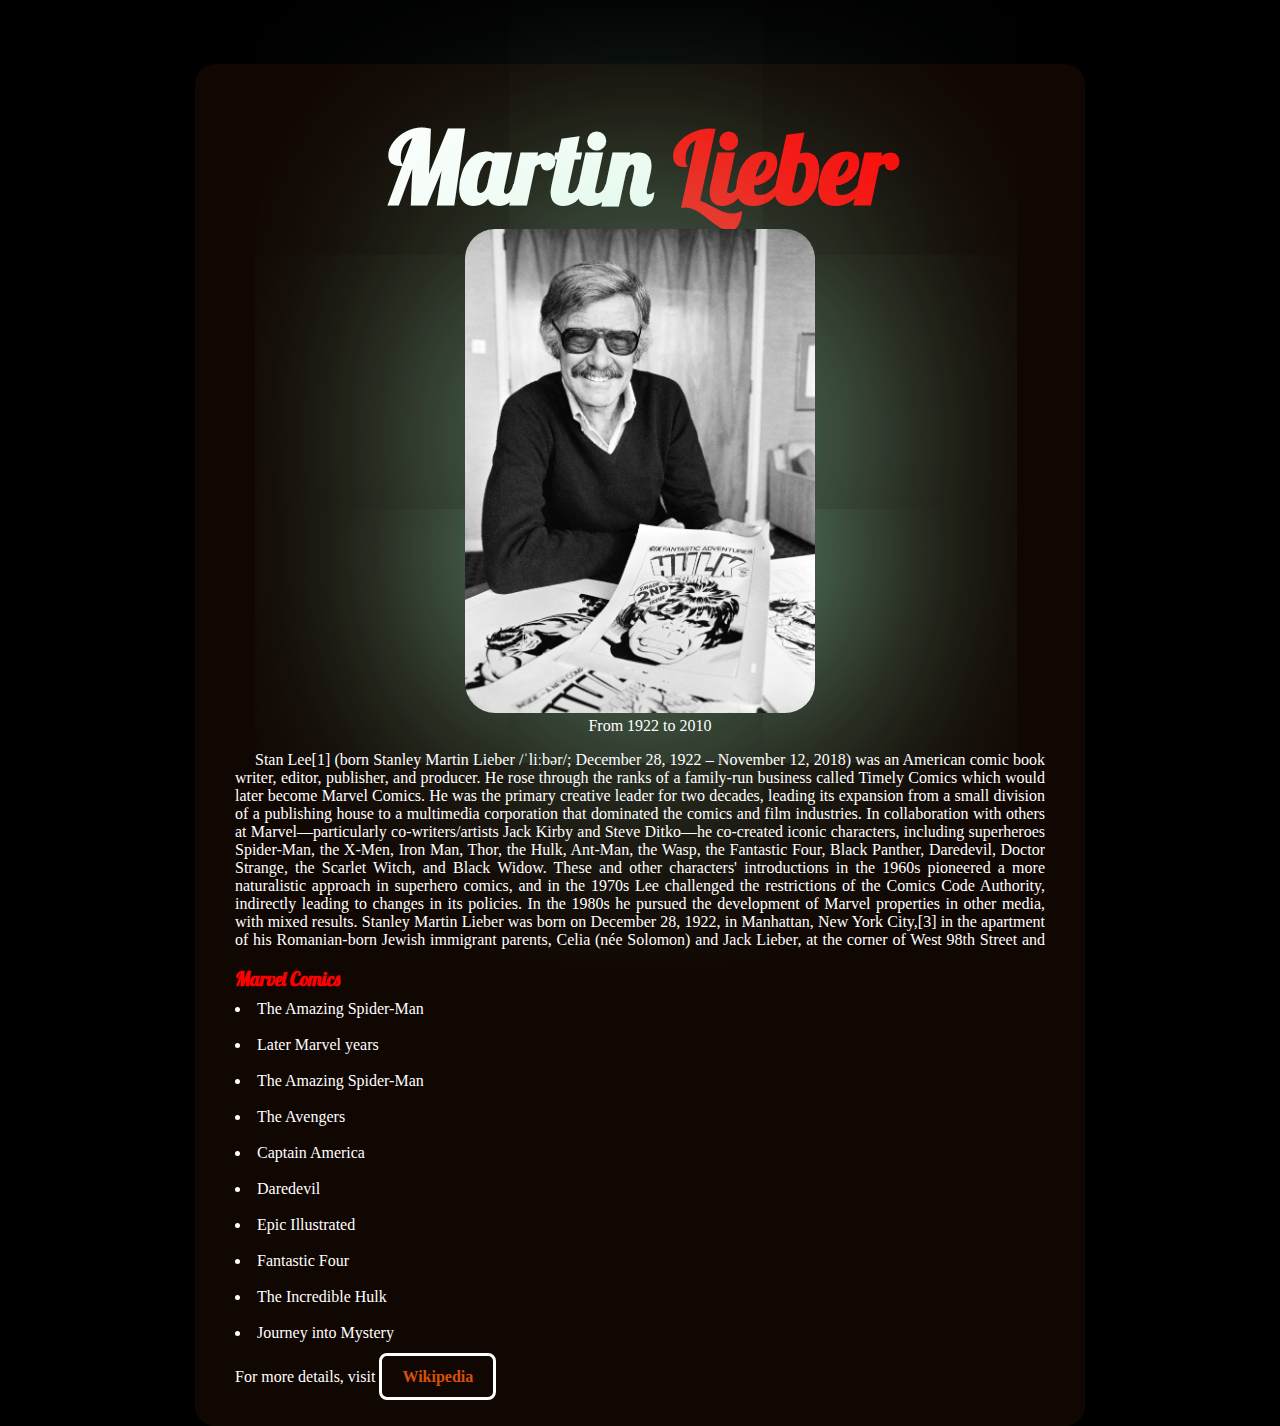
<file: index.html>
<!DOCTYPE html>
<html lang="en">
  <head>
    <meta charset="UTF-8" />
    <meta name="viewport" content="width=device-width, initial-scale=1.0" />
    <link rel="stylesheet" href="./style.css" />
    <title>Stan-Lee</title>
  </head>
  <body>
    <main>
      <div class="container">
        <div class="pic-detail">
          <div class="header">
            <h1>Martin <span>Lieber</span></h1>
          </div>
          <img class="pic-stan-lee" src="./img/stan-lee.jpg" alt="" />
          <p class="date">From 1922 to 2010</p>
        </div>
        <div class="content-detail">
          <p class="over-trying">
            Stan Lee[1] (born Stanley Martin Lieber /ˈliːbər/; December 28, 1922
            – November 12, 2018) was an American comic book writer, editor,
            publisher, and producer. He rose through the ranks of a family-run
            business called Timely Comics which would later become Marvel
            Comics. He was the primary creative leader for two decades, leading
            its expansion from a small division of a publishing house to a
            multimedia corporation that dominated the comics and film
            industries. In collaboration with others at Marvel—particularly
            co-writers/artists Jack Kirby and Steve Ditko—he co-created iconic
            characters, including superheroes Spider-Man, the X-Men, Iron Man,
            Thor, the Hulk, Ant-Man, the Wasp, the Fantastic Four, Black
            Panther, Daredevil, Doctor Strange, the Scarlet Witch, and Black
            Widow. These and other characters' introductions in the 1960s
            pioneered a more naturalistic approach in superhero comics, and in
            the 1970s Lee challenged the restrictions of the Comics Code
            Authority, indirectly leading to changes in its policies. In the
            1980s he pursued the development of Marvel properties in other
            media, with mixed results. Stanley Martin Lieber was born on
            December 28, 1922, in Manhattan, New York City,[3] in the apartment
            of his Romanian-born Jewish immigrant parents, Celia (née Solomon)
            and Jack Lieber, at the corner of West 98th Street and West End
            Avenue.[4][5] Lee was raised in a Jewish household. In a 2002
            interview, he stated when asked if he believed in God, "Well, let me
            put it this way... [Pauses.] No, I'm not going to try to be clever.
            I really don't know. I just don't know."[6] On another interview
            from 2011, when asked about his Romanian origins and his
            relationship with the country, he said that he had never visited it
            and that he did not know Romanian because his parents never taught
            it to him.[7] Lee's father, trained as a dress cutter, worked only
            sporadically after the Great Depression.[4] The family moved further
            uptown to Fort Washington Avenue,[8] in Washington Heights,
            Manhattan. Lee had one younger brother named Larry Lieber.[9] He
            said in 2006 that as a child he was influenced by books and movies,
            particularly those with Errol Flynn playing heroic roles.[10]
            Reading The Scarlet Pimpernel, he called the title character "the
            first superhero I had read about, the first character who could be
            called a superhero."[11] By the time Lee was in his teens, the
            family was living in an apartment at 1720 University Avenue in The
            Bronx. Lee described it as "a third-floor apartment facing out
            back". Lee and his brother shared the bedroom, while their parents
            slept on a foldout couch.[9] Lee attended DeWitt Clinton High School
            in the Bronx.[12] In his youth, Lee enjoyed writing, and entertained
            dreams of writing the "Great American Novel" one day.[13] He said
            that in his youth he worked such part-time jobs as writing
            obituaries for a news service and press releases for the National
            Tuberculosis Center;[14] delivering sandwiches for the Jack May
            pharmacy to offices in Rockefeller Center; working as an office boy
            for a trouser manufacturer; ushering at the Rivoli Theater on
            Broadway;[15] and selling subscriptions to the New York Herald
            Tribune newspaper.[16] At fifteen, Lee entered a high school essay
            competition sponsored by the New York Herald Tribune, called "The
            Biggest News of the Week Contest." Lee claimed to have won the prize
            for three straight weeks, goading the newspaper to write him and ask
            him to let someone else win. The paper suggested he look into
            writing professionally, which Lee claimed "probably changed my
            life."[17] He graduated from high school early, aged sixteen and a
            half,[why?][how?] in 1939 and joined the WPA Federal Theatre
            Project.[18]
          </p>
          <div class="marvel-comics">
            <h2 class="header">Marvel Comics</h2>
            <ul class="marvel-list">
              <li>The Amazing Spider-Man</li>
              <li>Later Marvel years</li>
              <li>The Amazing Spider-Man</li>
              <li>The Avengers</li>
              <li>Captain America</li>
              <li>Daredevil</li>
              <li>Epic Illustrated</li>
              <li>Fantastic Four</li>
              <li>The Incredible Hulk</li>
              <li>Journey into Mystery</li>
            </ul>
          </div>
          <div class="footer">
            For more details, visit
            <a class="wiki-link" href="https://en.wikipedia.org/wiki/Stan_Lee" blank="target"
              >Wikipedia</a
            >
          </div>
        </div>
      </div>
    </main>
  </body>
</html>
</file>
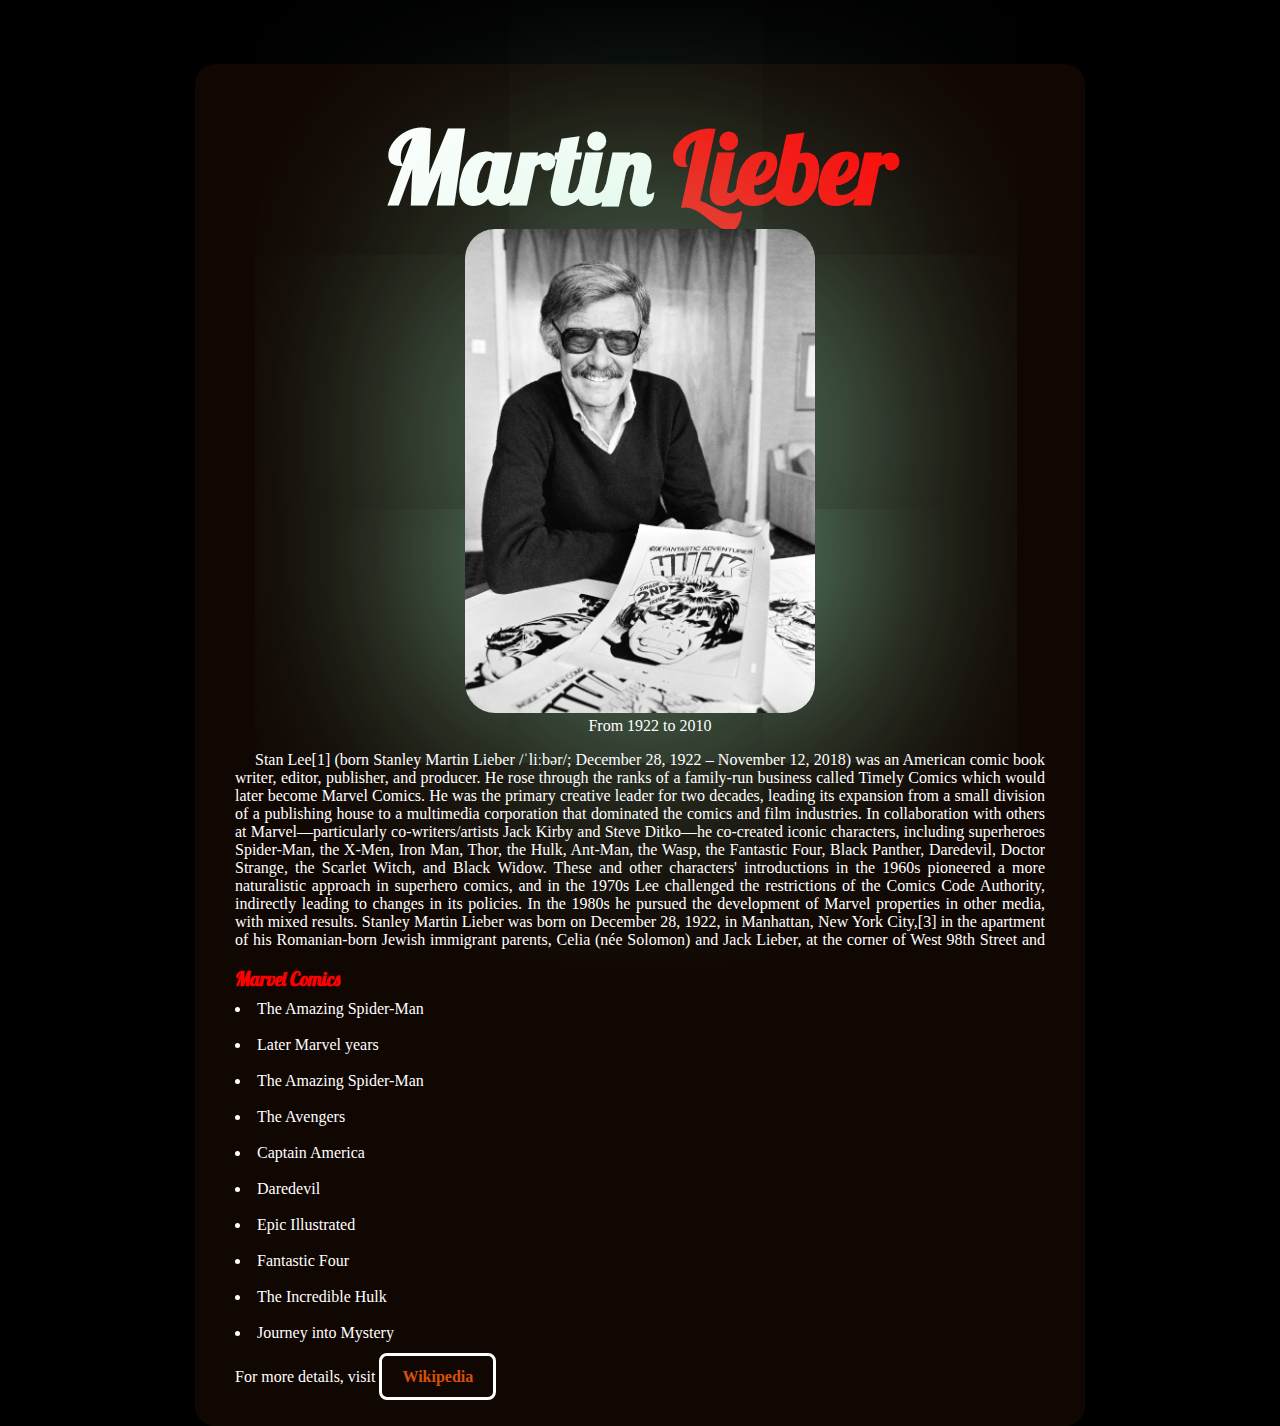
<file: img/index.html>
<!DOCTYPE html>
<html lang="en">
  <head>
    <meta charset="UTF-8" />
    <meta name="viewport" content="width=device-width, initial-scale=1.0" />
    <link rel="stylesheet" href="./style.css" />
    <title>Stan-Lee</title>
  </head>
  <body>
    <main>
      <div class="container">
        <div class="pic-detail">
          <div class="header">
            <h1>Martin <span>Lieber</span></h1>
          </div>
          <img class="pic-stan-lee" src="stan-lee.jpg" alt="" />
          <p class="date">From 1922 to 2010</p>
        </div>
        <div class="content-detail">
          <p class="over-trying">
            Stan Lee[1] (born Stanley Martin Lieber /ˈliːbər/; December 28, 1922
            – November 12, 2018) was an American comic book writer, editor,
            publisher, and producer. He rose through the ranks of a family-run
            business called Timely Comics which would later become Marvel
            Comics. He was the primary creative leader for two decades, leading
            its expansion from a small division of a publishing house to a
            multimedia corporation that dominated the comics and film
            industries. In collaboration with others at Marvel—particularly
            co-writers/artists Jack Kirby and Steve Ditko—he co-created iconic
            characters, including superheroes Spider-Man, the X-Men, Iron Man,
            Thor, the Hulk, Ant-Man, the Wasp, the Fantastic Four, Black
            Panther, Daredevil, Doctor Strange, the Scarlet Witch, and Black
            Widow. These and other characters' introductions in the 1960s
            pioneered a more naturalistic approach in superhero comics, and in
            the 1970s Lee challenged the restrictions of the Comics Code
            Authority, indirectly leading to changes in its policies. In the
            1980s he pursued the development of Marvel properties in other
            media, with mixed results. Stanley Martin Lieber was born on
            December 28, 1922, in Manhattan, New York City,[3] in the apartment
            of his Romanian-born Jewish immigrant parents, Celia (née Solomon)
            and Jack Lieber, at the corner of West 98th Street and West End
            Avenue.[4][5] Lee was raised in a Jewish household. In a 2002
            interview, he stated when asked if he believed in God, "Well, let me
            put it this way... [Pauses.] No, I'm not going to try to be clever.
            I really don't know. I just don't know."[6] On another interview
            from 2011, when asked about his Romanian origins and his
            relationship with the country, he said that he had never visited it
            and that he did not know Romanian because his parents never taught
            it to him.[7] Lee's father, trained as a dress cutter, worked only
            sporadically after the Great Depression.[4] The family moved further
            uptown to Fort Washington Avenue,[8] in Washington Heights,
            Manhattan. Lee had one younger brother named Larry Lieber.[9] He
            said in 2006 that as a child he was influenced by books and movies,
            particularly those with Errol Flynn playing heroic roles.[10]
            Reading The Scarlet Pimpernel, he called the title character "the
            first superhero I had read about, the first character who could be
            called a superhero."[11] By the time Lee was in his teens, the
            family was living in an apartment at 1720 University Avenue in The
            Bronx. Lee described it as "a third-floor apartment facing out
            back". Lee and his brother shared the bedroom, while their parents
            slept on a foldout couch.[9] Lee attended DeWitt Clinton High School
            in the Bronx.[12] In his youth, Lee enjoyed writing, and entertained
            dreams of writing the "Great American Novel" one day.[13] He said
            that in his youth he worked such part-time jobs as writing
            obituaries for a news service and press releases for the National
            Tuberculosis Center;[14] delivering sandwiches for the Jack May
            pharmacy to offices in Rockefeller Center; working as an office boy
            for a trouser manufacturer; ushering at the Rivoli Theater on
            Broadway;[15] and selling subscriptions to the New York Herald
            Tribune newspaper.[16] At fifteen, Lee entered a high school essay
            competition sponsored by the New York Herald Tribune, called "The
            Biggest News of the Week Contest." Lee claimed to have won the prize
            for three straight weeks, goading the newspaper to write him and ask
            him to let someone else win. The paper suggested he look into
            writing professionally, which Lee claimed "probably changed my
            life."[17] He graduated from high school early, aged sixteen and a
            half,[why?][how?] in 1939 and joined the WPA Federal Theatre
            Project.[18]
          </p>
          <div class="marvel-comics">
            <h2 class="header">Marvel Comics</h2>
            <ul class="marvel-list">
              <li>The Amazing Spider-Man</li>
              <li>Later Marvel years</li>
              <li>The Amazing Spider-Man</li>
              <li>The Avengers</li>
              <li>Captain America</li>
              <li>Daredevil</li>
              <li>Epic Illustrated</li>
              <li>Fantastic Four</li>
              <li>The Incredible Hulk</li>
              <li>Journey into Mystery</li>
            </ul>
          </div>
          <div class="footer">
            For more details, visit
            <a class="wiki-link" href="https://en.wikipedia.org/wiki/Stan_Lee" blank="target"
              >Wikipedia</a
            >
          </div>
        </div>
      </div>
    </main>
  </body>
</html>
</file>
<file: style.css>
@import url("https://fonts.googleapis.com/css2?family=Lobster&display=swap");

* {
  margin: 0;
  padding: 0;
}

body {
  margin-top: 5%;
  background-color: black;
  color: #fff;
  display: flex;
  justify-content: center;
  align-items: center;
}
.container {
  width: 90vh;
  margin: auto;
  border-radius: 20px;
  background-color: rgba(44, 17, 7, 0.353);
  text-align: center;
  padding: 40px;
}
.pic-detail,
.over-trying{
    margin-bottom:2%;
}
p {
  text-indent: 20px;
}

.header {
  font-size: 50px;
  font-family: "Lobster", cursive;
}
.marvel-comics .header{
    font-size:1.2rem;
    color: red;
}
.content-detail {
  text-align: justify;
}
.over-trying {
  height: 200px;
  overflow: auto;
}
.over-trying::-webkit-scrollbar {
  display: none;
}

.header span {
  color: red;
}
.pic-stan-lee {
  width: 350px;
  height: 120;
  border-radius: 30px;
  box-shadow: 5px 5px 500px rgb(155, 233, 188);
}

.marvel-comics {
  list-style-position: inside;
  margin-bottom: 2%;
}
.marvel-list{
    line-height: 36px;
}

.wiki-link{
    padding: 12px 20px;
    border: 3px solid white;
    text-decoration: none;
    color: rgb(216, 81, 9);
    font-weight: bold;
    border-radius:8px;
    cursor: pointer;
}
.wiki-link:hover{
    transition:1.2s;
    color: blue;
    transform: scale(2,1.5);
}
</file>
<file: img/style.css>
@import url("https://fonts.googleapis.com/css2?family=Lobster&display=swap");

* {
  margin: 0;
  padding: 0;
}

body {
  margin-top: 5%;
  background-color: black;
  color: #fff;
  display: flex;
  justify-content: center;
  align-items: center;
}
.container {
  width: 90vh;
  margin: auto;
  border-radius: 20px;
  background-color: rgba(44, 17, 7, 0.353);
  text-align: center;
  padding: 40px;
}
.pic-detail,
.over-trying{
    margin-bottom:2%;
}
p {
  text-indent: 20px;
}

.header {
  font-size: 50px;
  font-family: "Lobster", cursive;
}
.marvel-comics .header{
    font-size:1.2rem;
    color: red;
}
.content-detail {
  text-align: justify;
}
.over-trying {
  height: 200px;
  overflow: auto;
}
.over-trying::-webkit-scrollbar {
  display: none;
}

.header span {
  color: red;
}
.pic-stan-lee {
  width: 350px;
  height: 120;
  border-radius: 30px;
  box-shadow: 5px 5px 500px rgb(155, 233, 188);
}

.marvel-comics {
  list-style-position: inside;
  margin-bottom: 2%;
}
.marvel-list{
    line-height: 36px;
}

.wiki-link{
    padding: 12px 20px;
    border: 3px solid white;
    text-decoration: none;
    color: rgb(216, 81, 9);
    font-weight: bold;
    border-radius:8px;
    cursor: pointer;
}
.wiki-link:hover{
    transition:1.2s;
    color: blue;
    transform: scale(2,1.5);
}
</file>
